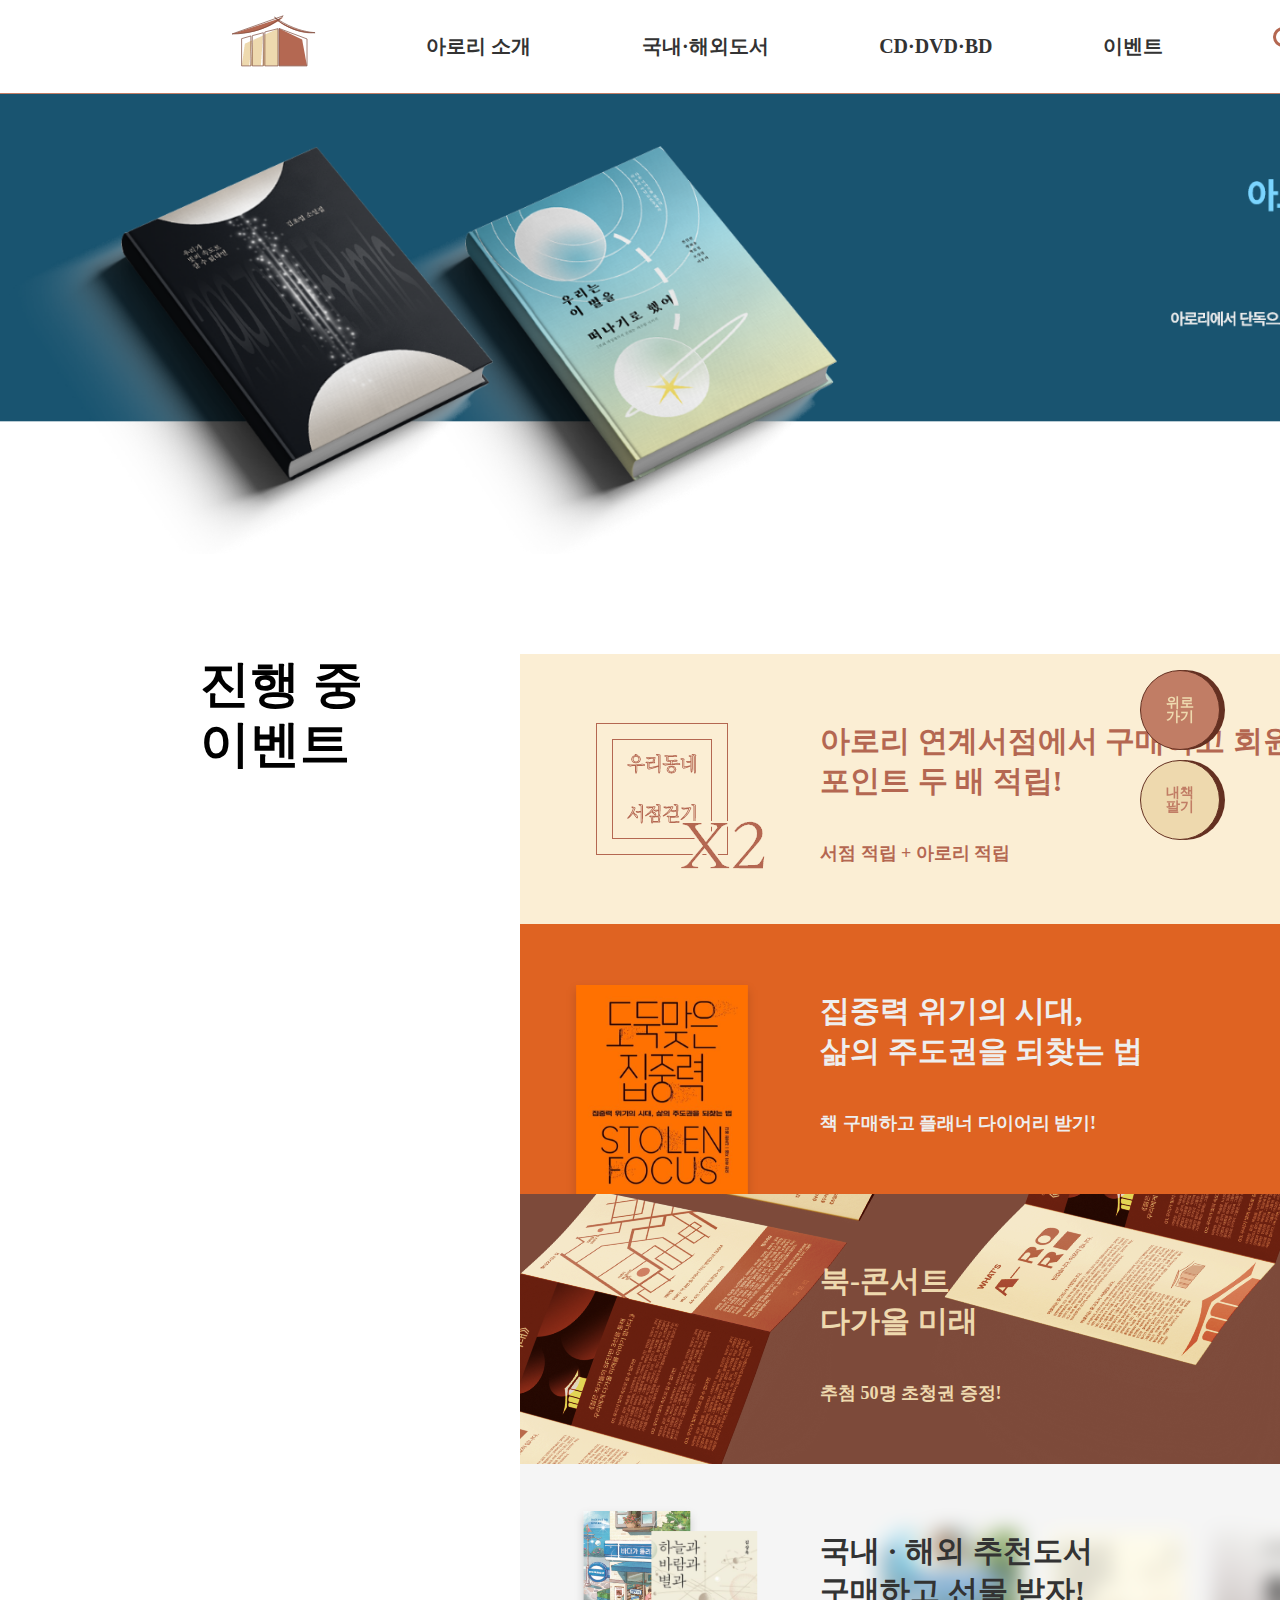
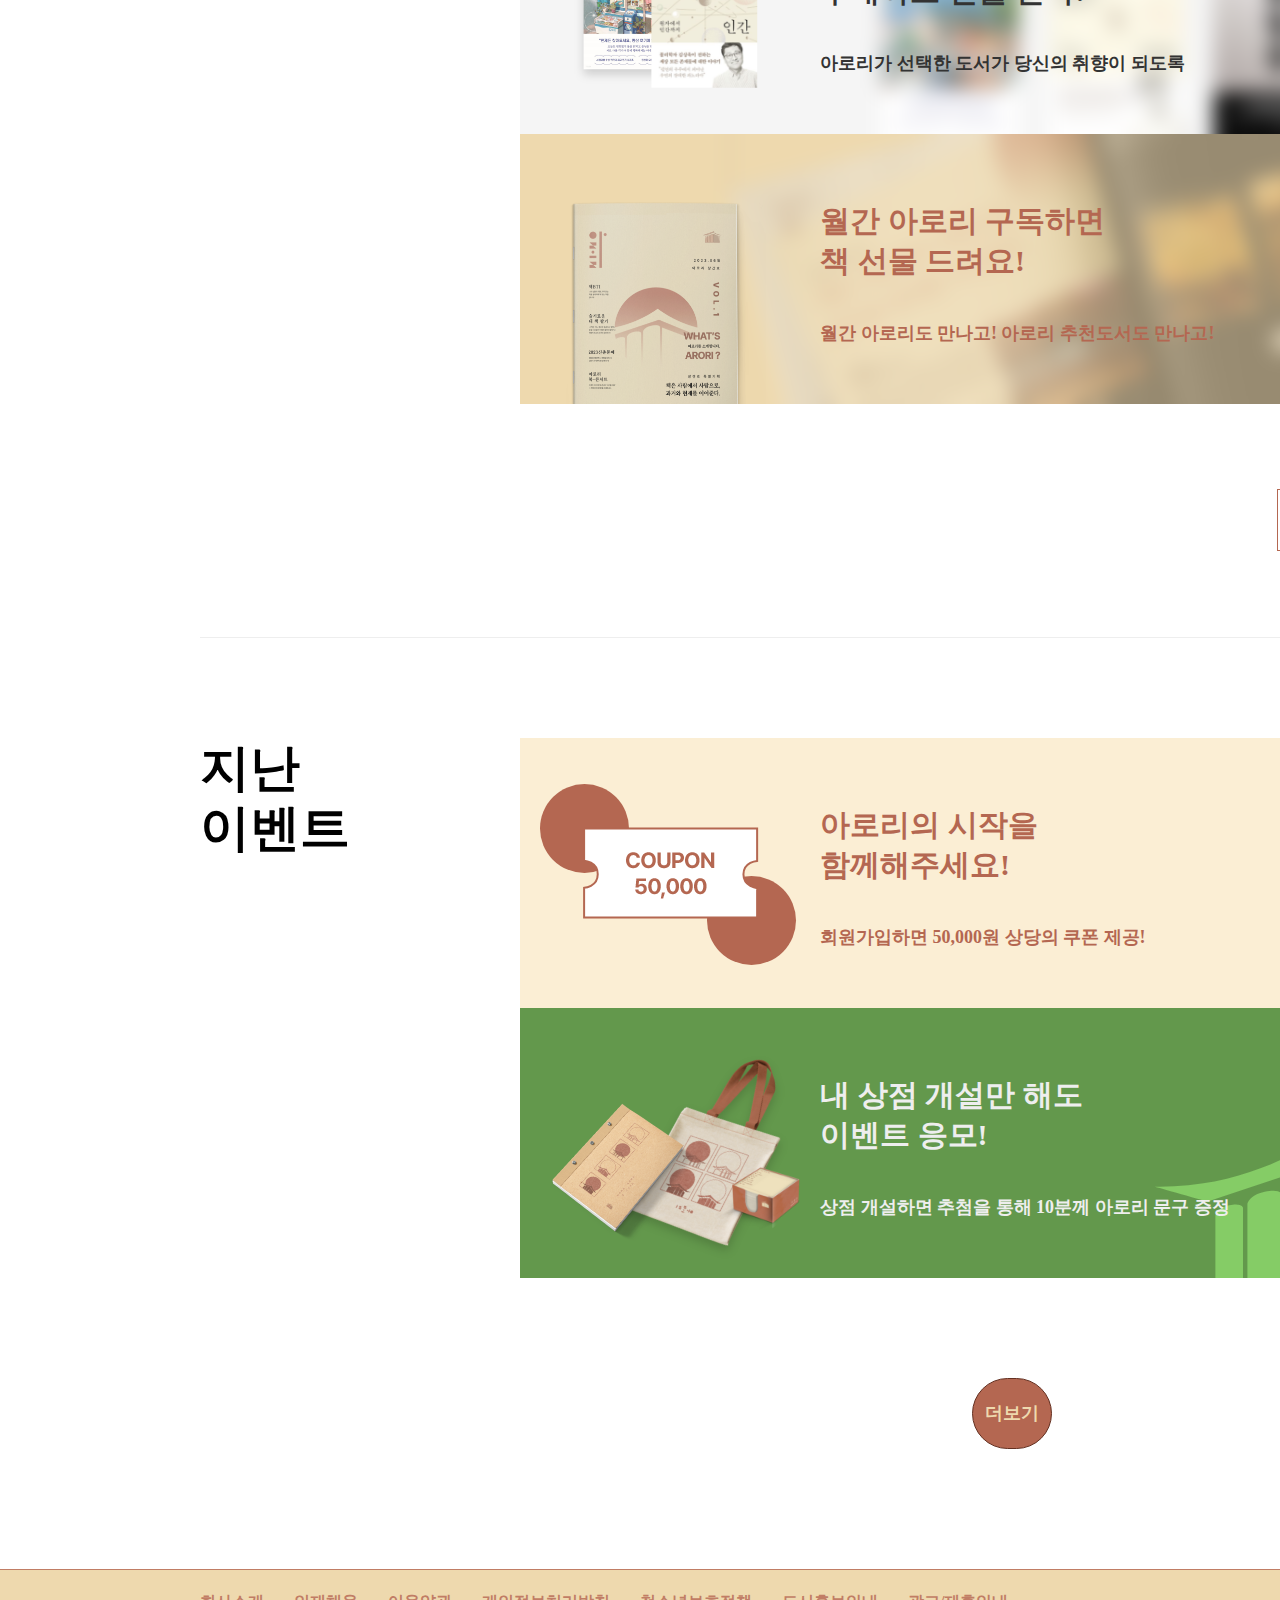
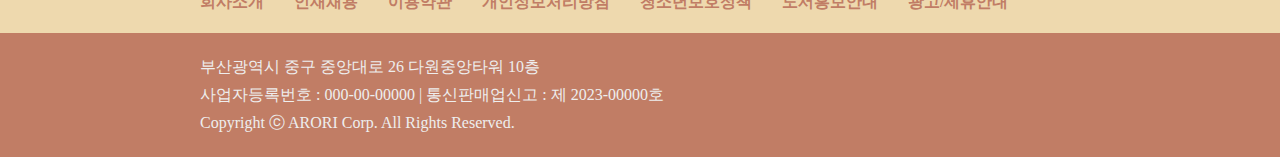
<file: sub4.html>
<!DOCTYPE html>
<html lang="ko">

<head>
    <meta charset="UTF-8">
    <meta name="viewport" content="width=1720">

    <link rel="stylesheet" href="./css/style.css">
    <title>아로리</title>
</head>

<body>
    <div id="sub_header">
        <ul>
            <li><a href="./index.html"><img src="./images/sub_header_logo.png" alt=""></a></li>
            <li><a href="./sub1.html">아로리 소개</a></li>
            <li><a href="./sub2.html">국내·해외도서</a></li>
            <li><a href="./sub3.html">CD·DVD·BD</a></li>
            <li><a href="./sub4.html">이벤트</a></li>
            <li><a href=""><img src="./images/main_search.png" alt=""></a></li>
            <li class="sub_my_menu"><a href="./sub5.html">나의서점</a></li>
        </ul>
    </div>
    <!-- sub nav 끝 -->

    <!-- bn -->
    <div class="sub2_main_bn">
        <a href="#"><img src="./images/event_main_bn.png" alt="이벤트 배너"></a>
    </div>

    <!-- 진행중 이벤트 -->
    <div id="event_item_list">
        <div class="item_right">
            <p>
                진행 중<br>
                이벤트
            </p>
            <!-- <a href="#" class="more_btn">더보기</a> -->
        </div>

        <div class="event_box_list_on">
            <div class="event_box">
                <a href="#">자세히보기</a>
                <p class="sub4_event_title">
                    아로리 연계서점에서 구매하고 회원인증하면!<br>
                    포인트 두 배 적립!
                </p>
                <p class="sub4_semi_title">서점 적립 + 아로리 적립</p>
                <img src="./images/event_bn1.png" alt="">

            </div>
            <div class="event_box">
                <a href="#">자세히보기</a>
                <p class="sub4_event_title eve_color_W">
                    집중력 위기의 시대,<br>
                    삶의 주도권을 되찾는 법
                </p>
                <p class="sub4_semi_title eve_color_W">
                    책 구매하고 플래너 다이어리 받기!
                </p>
                <img src="./images/event_bn2.png" alt="">
            </div>
            <div class="event_box">
                <a href="#">자세히보기</a>
                <p class="sub4_event_title eve_color_Y">
                    북-콘서트<br>
                    다가올 미래
                </p>
                <p class="sub4_semi_title eve_color_Y">
                    추첨 50명 초청권 증정!
                </p>
                <img src="./images/event_bn3.png" alt="">
            </div>
            <div class="event_box">
                <a href="#">자세히보기</a>
                <p class="sub4_event_title eve_color_b">
                    국내 · 해외 추천도서<br>
                    구매하고 선물 받자!
                </p>
                <p class="sub4_semi_title eve_color_b">
                    아로리가 선택한 도서가 당신의 취향이 되도록
                </p>
                <img src="./images/event_bn4.png" alt="">
            </div>
            <div class="event_box">
                <a href="#">자세히보기</a>
                <p class="sub4_event_title">
                    월간 아로리 구독하면<br>
                    책 선물 드려요!
                </p>
                <p class="sub4_semi_title">
                    월간 아로리도 만나고! 아로리 추천도서도 만나고!
                </p>
                <img src="./images/event_bn5.png" alt="">
            </div>
        </div>
    </div>
    <div class="event_more">
        <a href="#">
            당첨자 발표
            바로가기>
        </a>
    </div>

    <div class="sub_line"></div>

    <div id="event_item_list">
        <div class="item_right">
            <p>
                지난<br>
                이벤트
            </p>
            <!-- <a href="#" class="more_btn">더보기</a> -->
        </div>

        <div class="event_box_list">
            <div class="event_box bg_6">
                <div class="end_event">
                    <p>종료된 이벤트 입니다.</p>
                </div>
                <p class="sub4_event_title_out">
                    아로리의 시작을<br>
                    함께해주세요!
                </p>
                <p class="sub4_semi_title_out">회원가입하면 50,000원 상당의 쿠폰 제공!</p>
                <!-- <img src="./images/event_bn6.png" alt=""> -->
            </div>
            <div class="event_box bg_7">
                <div class="end_event">
                    <p>종료된 이벤트 입니다.</p>
                </div>
                <!-- <a href="#">자세히보기</a> -->
                <p class="sub4_event_title_out eve_color_W">
                    내 상점 개설만 해도 <br>
                    이벤트 응모!
                </p>
                <p class="sub4_semi_title_out eve_color_W">
                    상점 개설하면 추첨을 통해 10분께 아로리 문구 증정
                </p>
                <!-- <img src="./images/event_bn7.png" alt=""> -->
            </div>
            <a href="#" class="more_btn">더보기</a>
        </div>
    </div>

    <!-- foo -->
    <footer>
        <div class="foo_1">
            <ul class="foo_1_inner">
                <li><a href="#">회사소개</a></li>
                <li><a href="#">인재채용</a></li>
                <li><a href="#">이용약관</a></li>
                <li><a href="#">개인정보처리방침</a></li>
                <li><a href="#">청소년보호정책</a></li>
                <li><a href="#">도서홍보안내</a></li>
                <li><a href="#">광고/제휴안내</a></li>
            </ul>
        </div>
        <div class="foo_2">
            <div class="foo_2_inner">
                <ul>
                    <p>부산광역시 중구 중앙대로 26 다원중앙타워 10층<br>
                        사업자등록번호 : 000-00-00000 | 통신판매업신고 : 제 2023-00000호<br>
                        Copyright ⓒ ARORI Corp. All Rights Reserved.</p>
                </ul>
                <a href="#"><img src="./images/logo_W.png" alt="footer logo"></a>
            </div>
        </div>
    </footer>

    <!-- fixed -->
    <div class="main_fixed">
        <a href="#">위로<br>가기</a>
        <a href="./sub5.html">내책<br>팔기</a>
    </div>



    <!-- 기본 스크립트 -->
    <script src="https://code.jquery.com/jquery-3.7.0.min.js"
        integrity="sha256-2Pmvv0kuTBOenSvLm6bvfBSSHrUJ+3A7x6P5Ebd07/g=" crossorigin="anonymous"></script>
    <script src="./js/script.js"></script>

    <!-- fixed nav -->
    <script src="js/scroll-fixed.js"></script><!--디자인에 맞게 수정-->
</body>

</html>
</file>
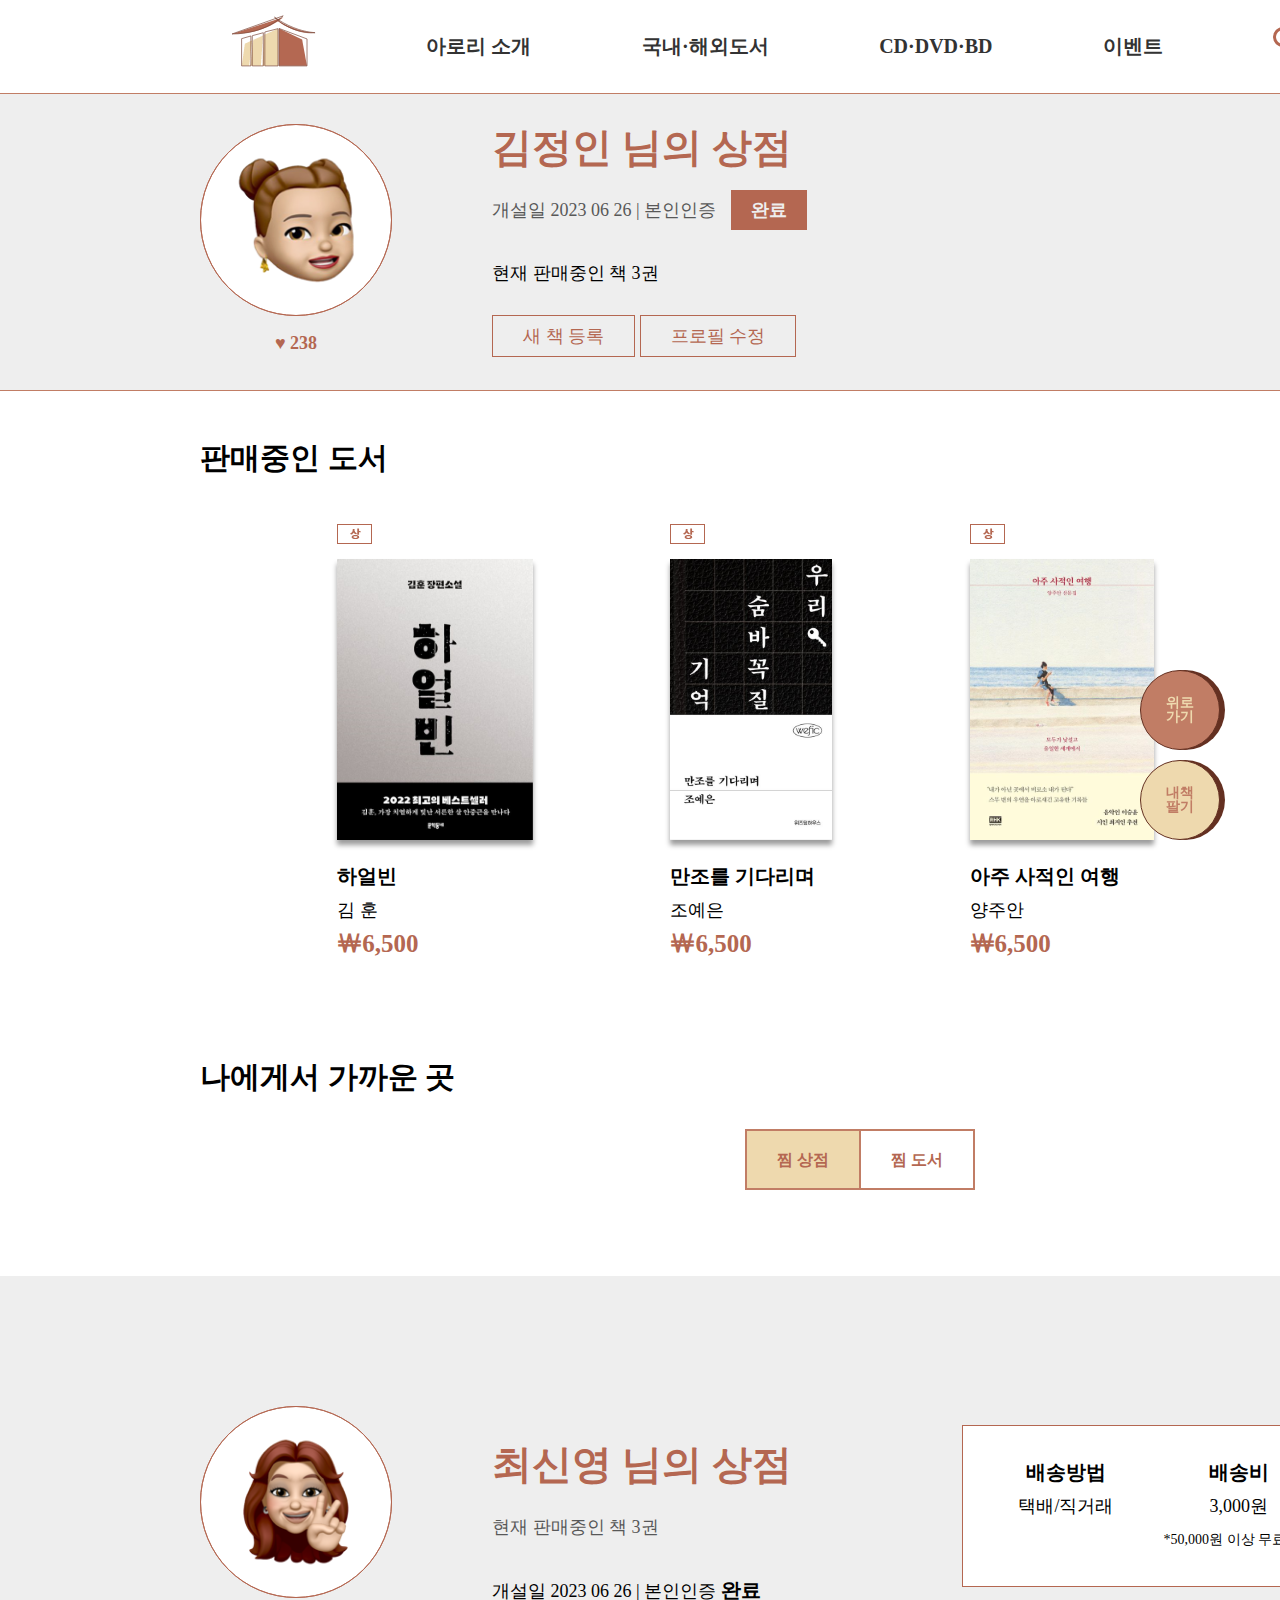
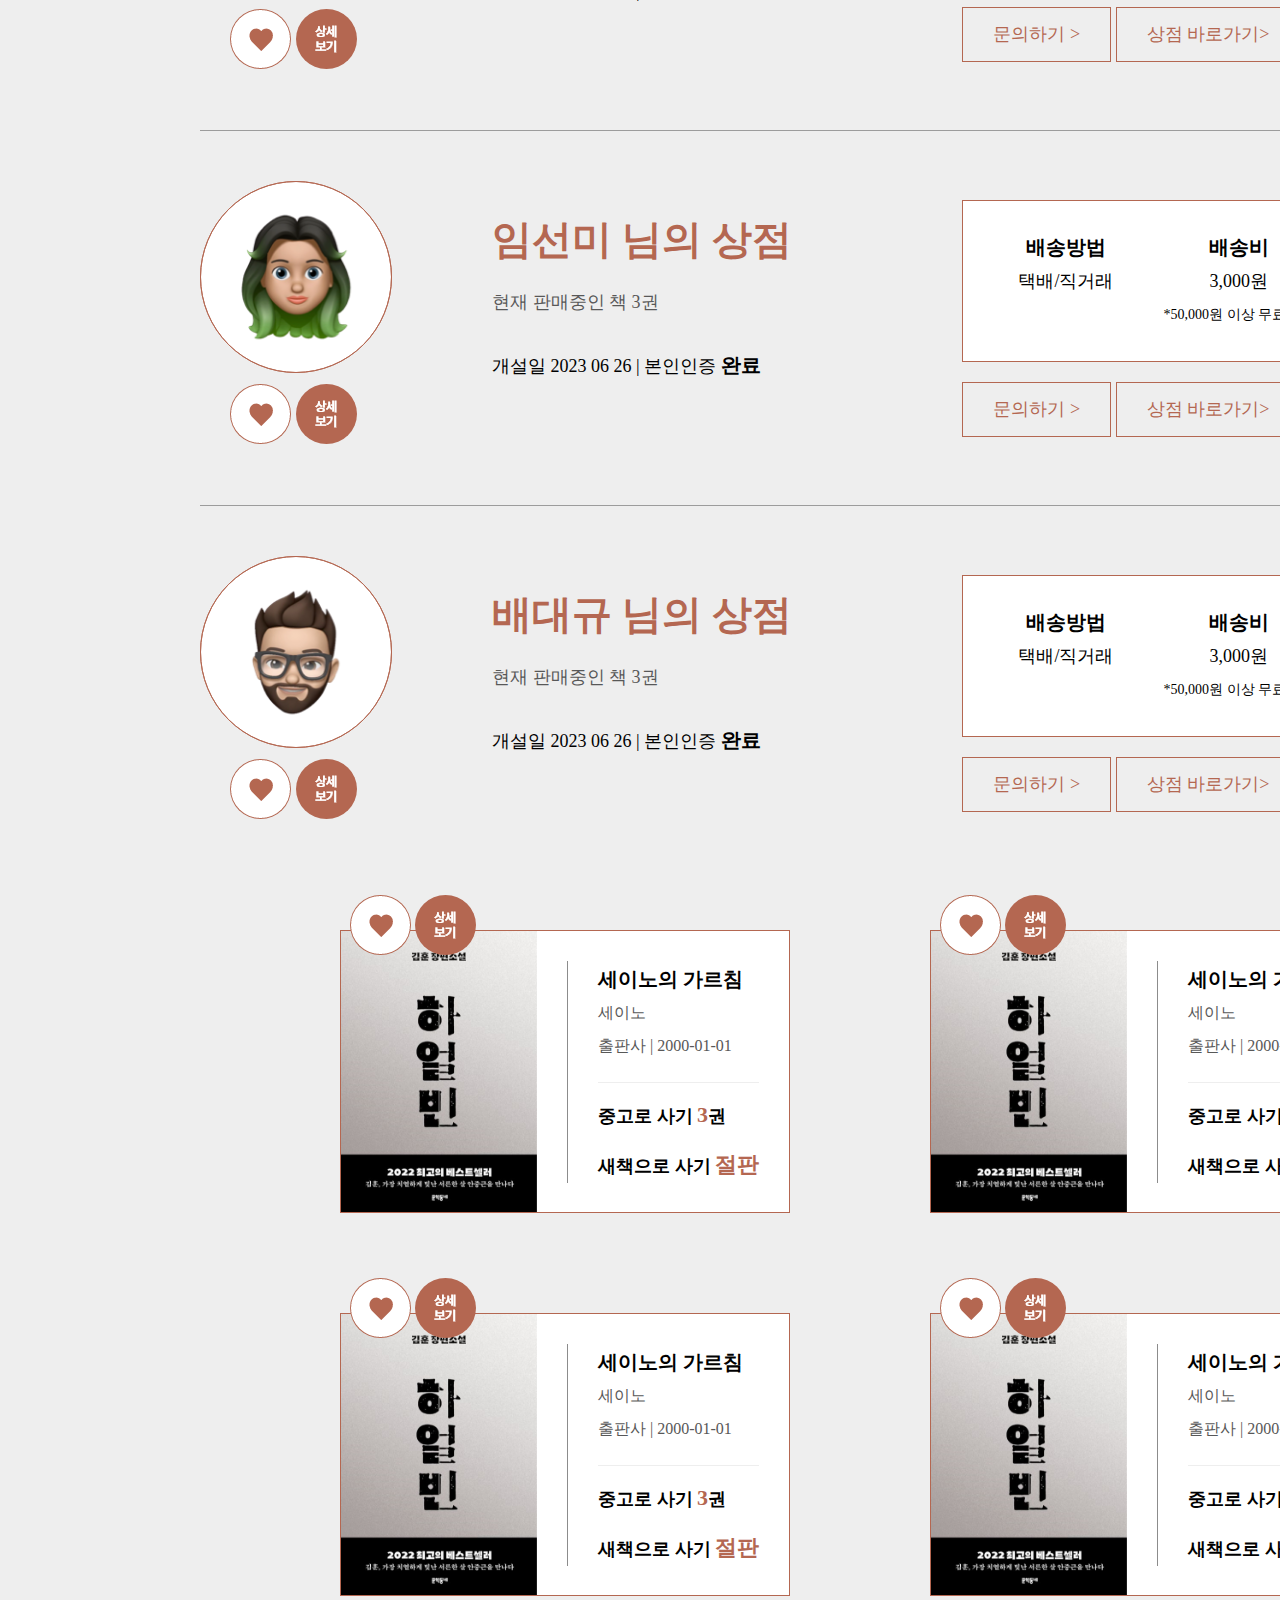
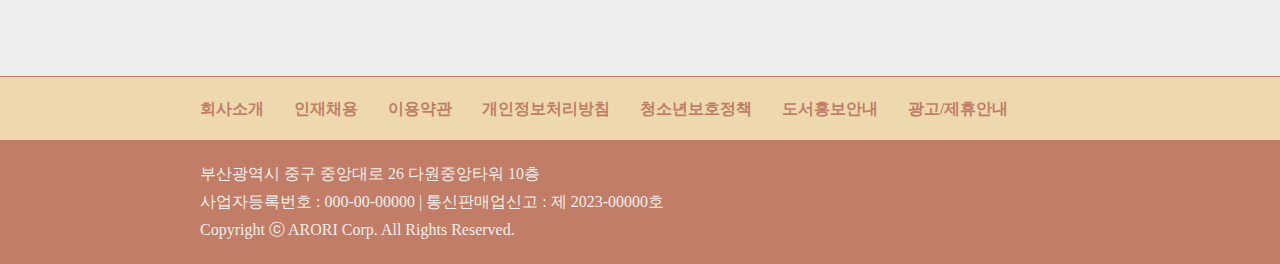
<file: sub5.html>
<!DOCTYPE html>
<html lang="ko">

<head>
    <meta charset="UTF-8">
    <meta name="viewport" content="width=1720">

    <link rel="stylesheet" href="./css/style.css">
    <title>아로리</title>
</head>

<body>
    <div id="sub_header">
        <ul>
            <li><a href="./index.html"><img src="./images/sub_header_logo.png" alt=""></a></li>
            <li><a href="./sub1.html">아로리 소개</a></li>
            <li><a href="./sub2.html">국내·해외도서</a></li>
            <li><a href="./sub3.html">CD·DVD·BD</a></li>
            <li><a href="./sub4.html">이벤트</a></li>
            <li><a href=""><img src="./images/main_search.png" alt=""></a></li>
            <li class="sub_my_menu"><a href="./sub5.html">나의서점</a></li>
        </ul>
    </div>
    <!-- sub nav 끝 -->

    <!-- mypage top -->
    <div class="mypage_top_box">
        <div class="mypage_top_inner">

            <div class="mypage_top_left">
                <div class="mypage_left_img">
                    <img src="./images/my_profile.png" alt="">
                    <p>♥ 238</p>
                </div>
                <div class="mypage_left_text">
                    <p class="mypage_name">김정인 님의 상점</p>
                    <p>개설일 2023 06 26 | 본인인증 <span>완료</span></p>
                    <p>현재 판매중인 책 3권</p>
                    <a href="#">새 책 등록</a>
                    <a href="#">프로필 수정</a>
                </div>
            </div>

            <div class="mypage_top_right">
                <a href="#">내 상점<br> 바로가기</a>
            </div>
        </div>
    </div>

    <!-- mypage mid -->
    <div id="mypage_mid_box">
        <p>판매중인 도서</p>

        <div class="mypage_mid_book">
            <i></i>
            <img src="./images/mypage_book_1.png" alt="">
            <p class="book_title"><b>하얼빈</b></p>
            <p>김 훈</p>
            <p class="myshop_price">￦6,500</p>
        </div>
        <div class="mypage_mid_book">
            <i></i>
            <img src="./images/mypage_book_2.png" alt="">
            <p class="book_title"><b>만조를 기다리며</b></p>
            <p>조예은</p>
            <p class="myshop_price">￦6,500</p>
        </div>
        <div class="mypage_mid_book">
            <i></i>
            <img src="./images/mypage_book_3.png" alt="">
            <p class="book_title"><b>아주 사적인 여행</b></p>
            <p>양주안</p>
            <p class="myshop_price">￦6,500</p>
        </div>
        <a href="#"><img src="./images/mypage_next_btn.png" alt=""></a>
    </div>


    <!-- mypage tap -->
    <div id="mypage_tap_box">
        <div class="mypage_tap_top">
            <p>나에게서 가까운 곳</p>
            <ul class="mypage_tap_nav">
                <li><a href="#mypage_tap_1" class="mypage_on">찜 상점</a></li>
                <li><a href="#mypage_tap_2">찜 도서</a></li>
            </ul>
        </div>

        <div id="mypage_tap_con">
            <div id="mypage_tap_1">
                <div class="mypage_tap_user">

                    <div class="mypage_user_left">
                        <div class="mypage_user_img">
                            <img src="./images/user_profile-1.png" alt="">

                            <ul class="mypage_user_btn">

                                <li>
                                    <a href="#none"><img src="./images/mypage_user_like.png" alt=""></a>
                                </li>

                                <li>
                                    <a href="#none"><img src="./images/mypage_user_more.png" alt=""></a>
                                </li>
                            </ul>
                        </div>
                        <div class="mypage_user_text">
                            <p class="mypage_name">최신영 님의 상점</p>
                            <p>현재 판매중인 책 3권</p>
                            <p>개설일 2023 06 26 | 본인인증 <b>완료</b></p>

                        </div>
                    </div>

                    <div class="mypage_user_right">
                        <ul class="user_noti">
                            <li>
                                <b>배송방법</b>
                                <p>택배/직거래</p>
                            </li>
                            <li>
                                <b>배송비</b>
                                <p>3,000원</p>
                                <p class="small">*50,000원 이상 무료배송</p>
                            </li>
                            <li>
                                <b>평균배송일</b>
                                <p>1 - 3일</p>
                            </li>
                        </ul>
                        <a href="#">문의하기 ></a>
                        <a href="#">상점 바로가기></a>
                    </div>
                    <!-- <div class="mypage_user_index">
                        <div class="user_review">
                            <p class="index_title">리뷰</p>
                            <p>★★★★☆ 배송이 빨라요</p>
                            <p>★★★★☆ 포장이 꼼꼼해요</p>
                            <p>★★★★☆ 책 상태가 좋아요</p>
                            <p>★★★★☆ 응대가 친절해요</p>
                        </div>
                        <div class="user_intro">
                            <p class="index_title">상점소개</p>
                            <p>
                                짧게쓰기
                            </p>
                        </div>
                    </div> -->
                </div>
                <div class="mypage_tap_user">

                    <div class="mypage_user_left">
                        <div class="mypage_user_img">
                            <img src="./images/user_profile1.png" alt="">

                            <ul class="mypage_user_btn">

                                <li>
                                    <a href="#none"><img src="./images/mypage_user_like.png" alt=""></a>
                                </li>

                                <li>
                                    <a href="#none"><img src="./images/mypage_user_more.png" alt=""></a>
                                </li>
                            </ul>
                        </div>
                        <div class="mypage_user_text">
                            <p class="mypage_name">임선미 님의 상점</p>
                            <p>현재 판매중인 책 3권</p>
                            <p>개설일 2023 06 26 | 본인인증 <b>완료</b></p>

                        </div>
                    </div>

                    <div class="mypage_user_right">
                        <ul class="user_noti">
                            <li>
                                <b>배송방법</b>
                                <p>택배/직거래</p>
                            </li>
                            <li>
                                <b>배송비</b>
                                <p>3,000원</p>
                                <p class="small">*50,000원 이상 무료배송</p>
                            </li>
                            <li>
                                <b>평균배송일</b>
                                <p>1 - 3일</p>
                            </li>
                        </ul>
                        <a href="#">문의하기 ></a>
                        <a href="#">상점 바로가기></a>
                    </div>
                    <!-- <div class="mypage_user_index">
                        <div class="user_review">
                            <p class="index_title">리뷰</p>
                            <p>★★★★☆ 배송이 빨라요</p>
                            <p>★★★★☆ 포장이 꼼꼼해요</p>
                            <p>★★★★☆ 책 상태가 좋아요</p>
                            <p>★★★★☆ 응대가 친절해요</p>
                        </div>
                        <div class="user_intro">
                            <p class="index_title">상점소개</p>
                            <p>
                                짧게쓰기
                            </p>
                        </div>
                    </div> -->
                </div>
                <div class="mypage_tap_user">

                    <div class="mypage_user_left">
                        <div class="mypage_user_img">
                            <img src="./images/user_profile2.png" alt="">

                            <ul class="mypage_user_btn">

                                <li>
                                    <a href="#none"><img src="./images/mypage_user_like.png" alt=""></a>
                                </li>

                                <li>
                                    <a href="#none"><img src="./images/mypage_user_more.png" alt=""></a>
                                </li>
                            </ul>
                        </div>
                        <div class="mypage_user_text">
                            <p class="mypage_name">배대규 님의 상점</p>
                            <p>현재 판매중인 책 3권</p>
                            <p>개설일 2023 06 26 | 본인인증 <b>완료</b></p>

                        </div>
                    </div>

                    <div class="mypage_user_right">
                        <ul class="user_noti">
                            <li>
                                <b>배송방법</b>
                                <p>택배/직거래</p>
                            </li>
                            <li>
                                <b>배송비</b>
                                <p>3,000원</p>
                                <p class="small">*50,000원 이상 무료배송</p>
                            </li>
                            <li>
                                <b>평균배송일</b>
                                <p>1 - 3일</p>
                            </li>
                        </ul>
                        <a href="#">문의하기 ></a>
                        <a href="#">상점 바로가기></a>
                    </div>
                    <div class="mypage_user_index">
                        <div class="user_review">
                            <p class="index_title">리뷰</p>
                            <p>★★★★☆ 배송이 빨라요</p>
                            <p>★★★★☆ 포장이 꼼꼼해요</p>
                            <p>★★★★☆ 책 상태가 좋아요</p>
                            <p>★★★★☆ 응대가 친절해요</p>
                        </div>
                        <div class="user_intro">
                            <p class="index_title">상점소개</p>
                            <p>
                                제가 재미있게 읽은 책들을 공유하고 싶습니다. 내 책을 다루듯 소중히 보내겠습니다.
                            </p>
                        </div>
                    </div>
                </div>

            </div>

            <div id="mypage_tap_2">
                <div class="mypage_tap_book">
                    <div class="mypage_tapbook_btn">
                        <a href="#"><img src="./images/mypage_user_like.png" alt=""></a>
                        <a href="#"><img src="./images/mypage_user_more.png" alt=""></a>
                    </div>

                    <ul class="mypage_tapbook_con">
                        <li><img src="./images/mypage_book_1.png" alt=""></li>
                        <li>
                            <div class="tapbook_text1">
                                <p><b>세이노의 가르침</b></p>
                                <p>세이노</p>
                                <p>출판사 | 2000-01-01</p>
                            </div>
                            <div class="tapbook_text2">
                                <p>중고로 사기 <span>3</span>권</p>
                                <p>새책으로 사기 <span>절판</span></p>
                            </div>
                        </li>
                    </ul>
                </div>
                <div class="mypage_tap_book">
                    <div class="mypage_tapbook_btn">
                        <a href="#"><img src="./images/mypage_user_like.png" alt=""></a>
                        <a href="#"><img src="./images/mypage_user_more.png" alt=""></a>
                    </div>

                    <ul class="mypage_tapbook_con">
                        <li><img src="./images/mypage_book_1.png" alt=""></li>
                        <li>
                            <div class="tapbook_text1">
                                <p><b>세이노의 가르침</b></p>
                                <p>세이노</p>
                                <p>출판사 | 2000-01-01</p>
                            </div>
                            <div class="tapbook_text2">
                                <p>중고로 사기 <span>3</span>권</p>
                                <p>새책으로 사기 <span>절판</span></p>
                            </div>
                        </li>
                    </ul>
                </div>
                <div class="mypage_tap_book">
                    <div class="mypage_tapbook_btn">
                        <a href="#"><img src="./images/mypage_user_like.png" alt=""></a>
                        <a href="#"><img src="./images/mypage_user_more.png" alt=""></a>
                    </div>

                    <ul class="mypage_tapbook_con">
                        <li><img src="./images/mypage_book_1.png" alt=""></li>
                        <li>
                            <div class="tapbook_text1">
                                <p><b>세이노의 가르침</b></p>
                                <p>세이노</p>
                                <p>출판사 | 2000-01-01</p>
                            </div>
                            <div class="tapbook_text2">
                                <p>중고로 사기 <span>3</span>권</p>
                                <p>새책으로 사기 <span>절판</span></p>
                            </div>
                        </li>
                    </ul>
                </div>
                <div class="mypage_tap_book">
                    <div class="mypage_tapbook_btn">
                        <a href="#"><img src="./images/mypage_user_like.png" alt=""></a>
                        <a href="#"><img src="./images/mypage_user_more.png" alt=""></a>
                    </div>

                    <ul class="mypage_tapbook_con">
                        <li><img src="./images/mypage_book_1.png" alt=""></li>
                        <li>
                            <div class="tapbook_text1">
                                <p><b>세이노의 가르침</b></p>
                                <p>세이노</p>
                                <p>출판사 | 2000-01-01</p>
                            </div>
                            <div class="tapbook_text2">
                                <p>중고로 사기 <span>3</span>권</p>
                                <p>새책으로 사기 <span>절판</span></p>
                            </div>
                        </li>
                    </ul>
                </div>


            </div>
        </div>

        </div>





        <!-- foo -->
        <footer>
            <div class="foo_1">
                <ul class="foo_1_inner">
                    <li><a href="#">회사소개</a></li>
                    <li><a href="#">인재채용</a></li>
                    <li><a href="#">이용약관</a></li>
                    <li><a href="#">개인정보처리방침</a></li>
                    <li><a href="#">청소년보호정책</a></li>
                    <li><a href="#">도서홍보안내</a></li>
                    <li><a href="#">광고/제휴안내</a></li>
                </ul>
            </div>
            <div class="foo_2">
                <div class="foo_2_inner">
                    <ul>
                        <p>부산광역시 중구 중앙대로 26 다원중앙타워 10층<br>
                            사업자등록번호 : 000-00-00000 | 통신판매업신고 : 제 2023-00000호<br>
                            Copyright ⓒ ARORI Corp. All Rights Reserved.</p>
                    </ul>
                    <a href="#"><img src="./images/logo_W.png" alt="footer logo"></a>
                </div>
            </div>
        </footer>

        <!-- fixed -->
        <div class="main_fixed">
            <a href="#">위로<br>가기</a>
            <a href="./sub5.html">내책<br>팔기</a>
        </div>

        <!-- 기본 스크립트 -->
        <script src="https://code.jquery.com/jquery-3.7.0.min.js"
            integrity="sha256-2Pmvv0kuTBOenSvLm6bvfBSSHrUJ+3A7x6P5Ebd07/g=" crossorigin="anonymous"></script>
        <script src="./js/script.js"></script>

        <!-- fixed nav -->
        <script src="js/scroll-fixed.js"></script><!--디자인에 맞게 수정-->
</body>

</html>
</file>
<file: css/style.css>
@font-face {
    font-family: 'ChosunKm';
    src: url('https://cdn.jsdelivr.net/gh/projectnoonnu/noonfonts_20-04@1.0/ChosunKm.woff') format('woff');
    font-weight: normal;
    font-style: normal;
}

* {
    margin: 0;
    padding: 0;
}

a {
    text-decoration: none;
    color: #333;

}

ul,
ol {
    list-style: none;
}


body {
    font-family: 'Pretendard';
    font-size: 18px;
    line-height: 33px;
    min-width: 1720px;
}

/* header */
header {
    background: url(../images/main_bn_bg1.png) no-repeat top center;
    background-size: cover;
    width: 100%;
    height: 900px;

}

/* head_top */
.head_top {
    width: 1320px;
    height: 120px;
    margin: 0 auto;
    display: -webkit-box;
    display: -moz-box;
    display: -ms-flexbox;
    display: flex;
    justify-content: flex-end;
    position: relative;
}

.head_top ul {
    display: -webkit-box;
    display: -moz-box;
    display: -ms-flexbox;
    display: flex;
    margin-top: 50px;
    margin-right: 150px;

}

.head_top li:nth-child(2) {
    margin: 0 10px;
}

.head_top li:nth-child(4) {
    margin: 0 30px;
}

.head_top ul>li>a:hover {
    font-weight: bold;
}

.my_box {
    position: absolute;
    padding: 50px 30px 20px 30px;
    background-color: #fff;
    top: 0;
    right: 0;
    transition: all 0.5s;
}

.my_box a {
    color: #C17D65;
    font-weight: bold;
}

.my_box:hover {
    background-color: #C17D65;
}

.my_box:hover a {
    color: #fff;
}
.main_logo {
    position: absolute;
    top: 20%;
    left: calc(50% - 35px);
}

/* head_bn */
.head_bn {
    width: 90%;
    margin: 0 auto;
    display: -webkit-box;
    display: -moz-box;
    display: -ms-flexbox;
    display: flex;
    justify-content: center;
    position: relative;
    height: 700px;
}

.head_bn ul {
    position: absolute;
    left: 0;
    top: calc(50% - 280px);
}

.head_bn ul li {
    padding: 20px;
    width: 400px;
    background-color: rgba(255, 255, 255, 0.5);
    border: 1px solid #fff;
    margin-bottom: 20px;
    display: -webkit-box;
    display: -moz-box;
    display: -ms-flexbox;
    display: flex;
    justify-content: space-between;
}

.head_bn ul li:hover {
    background-color: #fff;
}

em {
    width: 20px;
    background-color: #C17D65;
    display: none;
}

.head_on em {
    display: block;
}

.head_bn ul li p {
    font-size: 18px;
    line-height: 30px;
}

b {
    font-size: 20px;
}

.mini_title {
    color: #C17D65;
    font-size: 15px;
    font-weight: 600;
    margin-bottom: 5px;
}

.main_popup_1 img {
    position: absolute;
    top: 15%;
    right: 100px;
}

.main_popup_2 img {
    position: absolute;
    top: 12%;
    right: 100px;
}

.main_popup_3 img {
    position: absolute;
    top: 18%;
    right: 100px;
}

.bn_inner_text {
    margin-top: 120px;
    font-size: 20px;
    letter-spacing: -0.5px;
}

.main_popup_2,
.main_popup_3 {
    display: none;
}

h3 {
    font-weight: bold;
    color: #333;
}

h1 {
    font-family: 'ChosunKm';
    margin: 40px 0;
    font-size: 55px;
    line-height: 80px;
    font-weight: normal;
}

/* main_nav */
.main_nav {
    position: relative;
    width: 90%;
    background-color: #fff;
    border-radius: 100px;
    z-index: 2;
    box-shadow: 0px 3px 10px rgba(180, 103, 81, 0.5);
    transition: 1s;
    left: calc(50% - 45%);
}

.main_nav ul {
    display: -webkit-box;
    display: -moz-box;
    display: -ms-flexbox;
    display: flex;
    justify-content: center;
    align-items: center;
}

.main_nav li a {
    text-align: center;
    display: inline-block;
    padding: 20px 20px 10px 20px;
    margin: 0 60px;
    transition: all 0.5s;
}

.main_nav li a:hover img {
    transform: scale(110%);

}

.main_nav li a p {
    font-weight: bold;
    font-size: 16px;
    letter-spacing: -0.3px;
    color: #C17D65
}

.main_nav.scroll-fixed2 {
    position: fixed;
    top: 0;
    left: 0;
    transform-origin: center;
    width: 100%;
    border-radius: 0;
}

.main_nav.scroll-fixed2 ul li a {
    padding: 0 40px 15px;
}

.main_nav.scroll-fixed2 ul li a img {
    display: none;
}

.main_nav.scroll-fixed2 ul li a p {
    font-size: 20px;
}

.main_nav.scroll-fixed2 ul li a .solid {
    width: 100%;
    margin: auto;
    margin-top: 5px;
    height: 5px;
    background: #B46751;
    visibility: hidden;
    opacity: 0;
    transform: scaleX(0);
    transition-property: opacity, transform;
    transition-duration: 0.5s;
}

.main_nav.scroll-fixed2 ul li a:hover .solid {
    transform: scaleX(1);
    opacity: 1;
    visibility: visible;
}

/* today */
#today {
    background: url(../images/main_today_bg.png) no-repeat top center;
    background-size: cover;
    padding-top: 150px;
    width: 100%;
    height: 680px;
}

#today_inner {
    width: 1320px;
    margin: 0 auto;
    position: relative;

}

#today_inner>ul {
    display: -webkit-box;
    display: -moz-box;
    display: -ms-flexbox;
    display: flex;
    padding-top: 40px;
}

h2 {
    margin-bottom: 50px;
    font-size: 40px;
    color: #C17D65;
}

.today_right_list {
    position: absolute;
    right: 0;
    bottom: 0;
}

.today_right_list li a {
    color: #9C9C9C;
}

.today_right_list li a:hover {
    font-weight: bold;
}

.today_right_list .today_on a {
    color: #C17D65;
    font-weight: bold;
}

.today_right_list li {
    margin-bottom: 20px;
    border: 1px solid #B46751;
    padding: 10px 20px;
    background-color: #fff;
}

.today_text {
    margin-left: 100px;
}

.today_popup_2,
.today_popup_3 {
    display: none;
}

.today_right_img:nth-child(2),
.today_right_img:nth-child(3) {
    display: none;
}

.today_text b {
    font-size: 30px;
}

.today_text p {
    margin-top: 30px;
    letter-spacing: -0.3px;
}

.today_btn a {
    display: inline-block;
    padding: 10px 25px;
    background-color: #643021;
    color: #fff;
    font-weight: bold;
    margin-top: 60px;
    transition: all 0.5s;
}

.today_btn a:hover {
    background-color: #EED9AE;
    color: #643021;
}

.new_book{
    width: 100%;
    text-align: center;
    margin: 50px auto 0;
    overflow: hidden;
}

.new_book_title {
    width: 1320px;
    margin: 100px auto;
    display: -webkit-box;
    display: -moz-box;
    display: -ms-flexbox;
    display: flex;
    justify-content: space-between;

}

/* .new_book_list {
    display: -webkit-box;
    display: -moz-box;
    display: -ms-flexbox;
    display: flex;
    margin-left: 15%;
    overflow: hidden;
} */

/* .new_book_box {
    width: 1320px;
    margin: auto;
} */

.new_book_list_bg {
    background: url(../images/main_list_bg.png) no-repeat bottom left;
    width: 150%;
}

.new_book_list div {
    margin: 0px 30px;
    text-align: left;
    margin-bottom: 50px;
}

.new_book_list div p {
    font-size: 14px;
}

/* best_seller */
#best_seller {
    width: 100%;
    height: 720px;
    background: url(../images/main_best_bg.jpg) no-repeat center top;
    background-size: cover;
    position: relative;
    margin-top: 130px;
}

.best_s_title {
    color: #fff;
    position: absolute;
    top: 40px;
    left: 300px;
}

.best_s_con {
    width: 1320px;
    margin: 0px auto;
    padding-top: 100px;
    display: -webkit-box;
    display: -moz-box;
    display: -ms-flexbox;
    display: flex;
    justify-content: space-between;
}

.best_s_con li {
    width: 25%;
}

.best_title {
    text-align: center;
    font-family: 'ChosunKm';
    font-size: 80px;
    line-height: 130px;
    text-shadow: -1px 0px #fff, 0px 1px #fff, 1px 0px #fff, 0px -1px #fff;
    color: #C17D65;
    margin-top: 50px;
    font-weight: normal;
}

.best_s_con li p {
    text-align: right;
    color: #fff;
    margin-top: 50px;
}

.best_list_nav {
    display: -webkit-box;
    display: -moz-box;
    display: -ms-flexbox;
    display: flex;
    position: absolute;
    bottom: 0;
    left: calc(50% - 330px);

}

.best_list_nav li a {
    padding: 5px 10px;
    border: 1px solid #C17D65;
    background-color: #fff;
    font-size: 16px;
    font-weight: bold;
}

.best_list_nav .on a {
    background-color: #EED9AE;
}

/* event */

#main_event {
    width: 1320px;
    margin: 0 auto;
    padding-top: 250px;
    background: url(../images/main_event_bg.png) no-repeat left 30%;
}

#main_event ul {
    display: -webkit-box;
    display: -moz-box;
    display: -ms-flexbox;
    display: flex;
    justify-content: space-between;
}

#main_event ul li {
    width: 400px;
    height: 400px;
    border: 2px solid #C17D65;
    background-color: #fff;
    padding: 50px;
    box-sizing: border-box;
    position: relative;
}

#main_event ul li:nth-child(1):hover {
    background: url(../images/main_event_1.png) no-repeat center top;
}

#main_event ul li:nth-child(2):hover {
    background: url(../images/main_event_2.png) no-repeat center top;
}

#main_event ul li:nth-child(3):hover {
    background: url(../images/main_event_3.png) no-repeat center top;
}

#main_event ul li:nth-child(1):hover a {
    color: #EED9AE;
}

#main_event ul li:nth-child(2):hover a {
    color: #EED9AE;
}

#main_event ul li:nth-child(3):hover a {
    color: #EED9AE;
}

#main_event ul li p {
    font-size: 25px;
    line-height: 30px;
    font-weight: 500;
}

#main_event ul li .main_event_title {
    font-size: 35px;
    line-height: 50px;
    font-weight: bold;
    padding: 30px 0;
}

#main_event ul li .main_event_btn {
    position: absolute;
    bottom: 50px;
    right: 50px;
}

/* my book tab */
#main_my_book {
    margin-top: 160px;
    width: 100%;
    height: 1200px;
    background: url(../images/main_my_bg.png) no-repeat left top;
    background-size: 75%;
}

#main_my_book h2 {
    text-align: center;
}

.my_book_tab_nav {
    width: 1320px;
    padding-top: 100px;
    margin: 0 auto;
    display: -webkit-box;
    display: -moz-box;
    display: -ms-flexbox;
    display: flex;
    justify-content: left;
}

.my_book_tab_nav li a {
    padding: 20px 30px;
    background-color: #fff;
    border: 2px solid #C17D65;
    font-size: 16px;
    font-weight: bold;
    color: #B46751;
}

.my_book_tab_nav li:nth-child(1) a,
.my_book_tab_nav li:nth-child(2) a,
.my_book_tab_nav li:nth-child(3) a {
    border-right: 0;
}

.my_book_tab_con {
    width: 1320px;
    margin: 100px auto 0;
    padding: 50px 0;
    display: -webkit-box;
    display: -moz-box;
    display: -ms-flexbox;
    display: flex;
    justify-content: space-between;
}

#my_book_tab1,
#my_book_tab2,
#my_book_tab3,
#my_book_tab4 {
    display: -webkit-box;
    display: -moz-box;
    display: -ms-flexbox;
    display: flex;
    justify-content: left;
}

#my_book_tab1 li,
#my_book_tab2 li,
#my_book_tab3 li,
#my_book_tab4 li {
    margin-right: 30px;
}

.my_book_title {
    font-family: 'ChosunKm';
    font-size: 50px;
    line-height: 70px;
    text-align: right;
    color: #C17D65;
}

.tab_small_title {
    font-size: 16px;
    color: #C17D65;
    font-weight: bold;
}

.tab_sub {
    font-size: 16px;
    line-height: 26px;
    margin-top: 10px;
}

.my_book_list p {
    text-align: center;
}

.my_book_tab_nav .my_on,
.sub1_tap_nav .my_on,
.mypage_tap_nav .mypage_on {
    background-color: #EED9AE;
}


/* footer */
.foo_1 {
    background-color: #EED9AE;
    border-top: 1px solid #C17D65;
}

.foo_1_inner {
    display: -webkit-box;
    display: -moz-box;
    display: -ms-flexbox;
    display: flex;
    justify-content: flex-start;
    width: 1320px;
    margin: 0 auto;
    padding: 15px;
}

.foo_1_inner a {
    margin-right: 30px;
    font-size: 16px;
    color: #C17D65;
    font-weight: bold;
}

.foo_1_inner a:hover {
    color: #eee;
}

.foo_2 {
    background-color: #C17D65;
}

.foo_2_inner {
    display: -webkit-box;
    display: -moz-box;
    display: -ms-flexbox;
    display: flex;
    justify-content: space-between;
    align-items: center;
    width: 1320px;
    margin: 0 auto;
    padding: 20px;
}

.foo_2_inner p {
    font-size: 16px;
    color: #eee;
    font-weight: normal;
    line-height: 28px;
}

/* fixed */
.main_fixed {
    position: fixed;
    bottom: 50px;
    right: 50px;
    z-index: 99;

}

.main_fixed a {
    display: block;
    margin: 10px;
    padding: 25px;
    border-radius: 200px;
    font-size: 14px;
    line-height: 14px;
    font-weight: bold;
    border: 1px solid #643021;
    box-shadow: 5px 0px 0 #643021;
    transition: all 0.5s;
}

.main_fixed a:nth-child(1) {
    background-color: #C17D65;
    color: #EED9AE;
}

.main_fixed a:nth-child(2) {
    background-color: #EED9AE;
    color: #C17D65;
}

.main_fixed a:hover {
    box-shadow: 0px 0px 0 #643021;
    transform: translate(5px, 0px);
}


/* sub1 */

/* sub_header */
#sub_header {
    width: 100%;
    border-bottom: 1px solid #C17D65;
}

#sub_header ul {
    width: 1320px;
    margin: 0 auto;
    /* padding: 20px 0; */
    display: -webkit-box;
    display: -moz-box;
    display: -ms-flexbox;
    display: flex;
    justify-content: space-between;
    align-items: center;
}

#sub_header ul li:nth-child(1) {
    display: block;
}

#sub_header li a {
    font-weight: bold;
    font-size: 20px;
    padding: 30px;
}

#sub_header li a:hover {
    color: #C17D65;
}

#sub_header .sub_my_menu {
    background-color: #C17D65;
}

#sub_header .sub_my_menu a {
    display: block;
    color: #fff;
}

#sub_header .sub_my_menu:hover,
#sub_header .sub_my_menu:hover a {
    background-color: #eee;
    color: #C17D65;
}

.scroll-fixed {
    position: fixed;
    top: 0px;
    left: 0px;
    transition: all 1s;
    background-color: rgba(255, 255, 255, 0.8);
    z-index: 99;
}

.nav-up {
    /* 헤더 높이만큼 주기 */
    top: -93px;
}

.sub1_tap_nav {
    width: 1320px;
    padding-top: 100px;
    margin: 0 auto;
    display: -webkit-box;
    display: -moz-box;
    display: -ms-flexbox;
    display: flex;
    justify-content: center;
    margin-bottom: 100px;
}


.sub1_tap_nav li a,
.mypage_tap_nav li a {
    padding: 20px 30px;
    background-color: #fff;
    border: 2px solid #C17D65;
    font-size: 16px;
    font-weight: bold;
    color: #B46751;
}

.sub1_tap_nav li:nth-child(1) a,
.mypage_tap_nav li:nth-child(1) a {
    border-right: 0;
}

#sub1_tap_con1 ul {
    display: -webkit-box;
    display: -moz-box;
    display: -ms-flexbox;
    display: flex;
    justify-content: space-between;
}

#sub1_tap_con1 ul:nth-child(1) {
    width: 1320px;
    margin: 0 auto;
}

#sub1_tap_con1>ul li {
    width: 50%;
}

#sub1_tap_con1>ul li:nth-child(2) {
    text-align: left;
}

#sub1_tap_con1 li {
    font-size: 16px;
    line-height: 26px;
}

#sub1_tap_con1 .sub1_title {
    font-size: 40px;
    font-weight: bold;
    line-height: 50px;
    margin-bottom: 70px;
}

#sub1_tap_con2 .sub1_title {
    font-size: 40px;
    font-weight: bold;
    line-height: 50px;
    margin-bottom: 50px;
    text-align: center;
}

.sub1_tap_bot {
    margin-top: 100px;
    padding: 100px 0;
    border-top: 1px solid #C17D65;
    background-color: #eee;
    text-align: center;
}

.sub1_tap_bot ul {
    width: 1320px;
    margin: 0 auto;
    display: -webkit-box;
    display: -moz-box;
    display: -ms-flexbox;
    display: flex;
    justify-content: space-between;
}

.sub1_tap_bot ul li {
    width: 340px;
    position: relative;
}

.sub1_tap_bg1 {
    height: 500px;
    background: url(../images/sub_tap_bg1.jpg) no-repeat center top;
    margin-bottom: 0px;
    border: 1px solid #C17D65;
}

.sub1_tap_bg2 {
    height: 500px;
    background: url(../images/sub_tap_bg2.jpg) no-repeat center top;
    margin-bottom: 60px;
    border: 1px solid #C17D65;
}

.sub1_tap_bg3 {
    height: 500px;
    background: url(../images/sub_tap_bg3.jpg) no-repeat center top;
    margin-bottom: 60px;
    border: 1px solid #C17D65;
}

.tap_bot_sub_text {
    margin-top: 50px;
}

.sub1_tap_bot ul li>p:nth-child(1) {
    display: inline-block;
    background-color: #EED9AE;
    padding: 35px 10px;
    border-radius: 100px;
    color: #C17D65;
    font-weight: bold;
    font-size: 20px;
    position: absolute;
    bottom: 25%;
    left: calc(50% - 58px);
    z-index: 2;
    border: 1px solid #C17D65;
    /* box-shadow: 0px 3px 8px #643021; */
}

.bg_sub_text {
    opacity: 0;
    color: #fff;
    position: absolute;
    font-size: 25px;
    line-height: 40px;
    font-family: 'ChosunKm';
    top: 30%;
    left: 55px;
    z-index: 2;
    transition: all 1s;
    text-shadow: -1px 0 0 #643021, 1px 0 0 #643021, 0 -1px 0 #643021, 0 1px 0 #643021;
}

.sub1_tap_bot ul li:hover .sub1_tap_bg1,
.sub1_tap_bot ul li:hover .sub1_tap_bg2,
.sub1_tap_bot ul li:hover .sub1_tap_bg3 {
    filter: blur(3px);
}

.sub1_tap_bot ul li:hover .bg_sub_text {
    opacity: 1;
}

.sub1_tap2_head {
    background: url(../images/sub1_tap2_bg.jpg) no-repeat center top;
    background-size: cover;
    width: 100%;
    height: 730px;
    margin-bottom: 100px;
    position: relative;
}

.sub1_tap2_head p {
    font-family: 'ChosunKm';
    font-size: 80px;
    line-height: 100px;
    color: #C17D65;
    position: absolute;
    top: 40%;
    left: 15%;
    text-shadow: -1px 0 0 #643021, 1px 0 0 #643021, 0 -1px 0 #643021, 0 1px 0 #643021;
}

.bi_story {
    width: 50%;
    margin: 0 auto;
}

.sub_mid {
    background-color: #EED9AE;
    display: -webkit-box;
    display: -moz-box;
    display: -ms-flexbox;
    display: flex;
    justify-content: center;
    align-items: center;
    padding: 20px 0;
    margin: 50px 0 100px;
    font-weight: bold;
    text-align: center;

}

.sub_mid img {
    display: block;
    margin-right: 40px;
}

.sub1_tap2_list {
    width: 1320px;
    margin: 0 auto;
    display: -webkit-box;
    display: -moz-box;
    display: -ms-flexbox;
    display: flex;
    flex-wrap: wrap;
    justify-content: space-between;
    font-size: 16px;
    line-height: 26px;
}

.sub1_tap2_list .bi_1 {
    width: 50%;
}

.sub1_tap2_list img {
    margin: 50px 0;
    display: block;
}

.bi_left {
    display: -webkit-box;
    display: -moz-box;
    display: -ms-flexbox;
    display: flex;
    flex-wrap: wrap;
    align-items: center;
    justify-content: space-around;
}

.bi_left p {
    width: 40%;

}

.bi_left h4,
.bi_left .bi_btn {
    width: 100%;
}

/* bi_btn */
.bi_btn {
    margin: 50px 0 100px 0;
}

.bi_btn a {
    display: inline-block;
    padding: 15px 40px;
    border: 2px solid #C17D65;
    font-size: 14px;
    font-weight: bold;
    color: #C17D65;
}

.bi_btn a:hover {
    background-color: #C17D65;
    color: #eee;
}

.sub1_tap2_list h4 {
    font-size: 40px;
    font-weight: bold;
    color: #C17D65;
    margin-bottom: 50px;
}

.sub1_tap2_bn {
    width: 100%;
    margin-top: 100px;
}

.sub1_tap2_bn img {
    display: block;
    width: 100%;
}

.sub1_tap2_bn a:hover img {
    filter: grayscale(1);
}




/* sub2 css */

.sub2_main_bn img {
    display: block;
    width: 100%;
}

#sub_category1,
#sub_category2 {
    background-color: #EED9AE;
    width: 100%;
    text-align: center;
    padding: 30px 0 20px 0;
}

.sub_cate_title {
    font-family: 'ChosunKm';
    font-size: 30px;
    color: #C17D65;
    padding: 10px 0;
}

#sub_category1 ul,
#sub_category2 ul {
    width: 1320px;
    margin: 0 auto;
    display: -webkit-box;
    display: -moz-box;
    display: -ms-flexbox;
    display: flex;
    flex-wrap: wrap;
    align-items: center;
    justify-content: space-between;
    padding: 30px 0;
}

#sub_category1 ul li {
    width: 15%;
}

#sub_category2 ul li {
    width: 14%;
}

#sub_category1 ul li a,
#sub_category2 ul li a {
    display: block;
    padding: 5px;
    font-weight: bold;
    font-size: 16px;
}

#sub_category1 ul li a:hover,
#sub_category2 ul li a:hover {
    color: #C17D65;
}

#sub_item_list {
    width: 1320px;
    margin: 0 auto;
    display: -webkit-box;
    display: -moz-box;
    display: -ms-flexbox;
    display: flex;
    justify-content: space-between;
    margin-top: 100px;
}

.item_right {
    width: 30%;
}

.item_right p {
    font-size: 50px;
    font-weight: bold;
    line-height: 60px;
}

.more_btn {
    display: inline-block;
    padding: 18px 12px;
    background-color: #B46751;
    border: 1px solid #643021;
    color: #EED9AE;
    border-radius: 50px;
    margin: 20px 0;
    font-weight: bold;
    transition: all 0.5s;
}

.more_btn:hover {
    background-color: #EED9AE;
    color: #B46751;
}

.event_box_list .more_btn {
    margin-left: calc(50% - 48px);
    margin-top: 100px;
}

.item_box_list {
    width: 90%;
}

.item_text {
    width: 60%;
}

.item_text p,
.item_text b {
    font-size: 16px;
    line-height: 26px;
}

.item_text p:nth-child(3) {
    color: #9C9C9C;
    margin-top: 10px;
}

.item_text p a:hover {
    text-decoration: underline;
}

.item_title {
    font-size: 25px;
    font-weight: bold;
    margin-bottom: 15px;
}

.item_tag {
    color: #C17D65;
    font-weight: bold;
}


.item_box {
    display: -webkit-box;
    display: -moz-box;
    display: -ms-flexbox;
    display: flex;
    justify-content: space-around;
    align-items: center;
    flex-wrap: wrap;
    margin-bottom: 50px;
    padding-bottom: 20px;
    border-bottom: 1px solid #eee;
}

.item_box_list_ver {
    display: -webkit-box;
    display: -moz-box;
    display: -ms-flexbox;
    display: flex;
    justify-content: space-evenly;
    flex-wrap: wrap;
}

.item_box_list_ver img {
    width: 40%;
    margin-right: 20px;
}

.item_box_list_ver div:nth-child(even) {
    margin-right: 25px;
}

.item_box_ver {
    width: 40%;
    display: -webkit-box;
    display: -moz-box;
    display: -ms-flexbox;
    display: flex;
    justify-content: space-between;
    align-items: center;
    margin-bottom: 80px;
}

.item_info {
    display: -webkit-box;
    display: -moz-box;
    display: -ms-flexbox;
    display: flex;
    justify-content: space-between;
    align-items: flex-start;
    /* width: 100%; */
}

.item_buy {
    display: -webkit-box;
    display: -moz-box;
    display: -ms-flexbox;
    display: flex;
    justify-content: space-between;
    align-items: center;
    width: 100%;
}

.item_buy_ver {
    display: -webkit-box;
    display: -moz-box;
    display: -ms-flexbox;
    display: flex;
    justify-content: flex-start;
    align-items: center;
    width: 100%;
}

.item_price div,
.item_price_ver div {
    display: -webkit-box;
    display: -moz-box;
    display: -ms-flexbox;
    display: flex;
    justify-content: space-between;
    width: 100%;
}

.item_price div:nth-child(1) {
    color: #B46751;
}

.item_price_ver div:nth-child(1) {
    color: #B46751;
}

.item_price span {
    margin-left: 30px;
    font-weight: bold;
}

.item_price_ver span {
    margin-left: 10px;
    font-weight: bold;
}

.item_info {
    margin: 10px 0;
}

.item_count {
    display: -webkit-box;
    display: -moz-box;
    display: -ms-flexbox;
    display: flex;
    justify-content: space-between;
}

.item_count p b {
    color: #B46751;
}


.item_buy_btn a:nth-child(1) {
    display: inline-block;
    padding: 5px 30px;
    box-shadow: 0 0 0 1px #643021 inset;
    font-size: 14px;
    font-weight: bold;
    color: #643021;
    transition: all 0.5s;
    margin-top: 10px;
}

.item_buy_btn a:nth-child(1):hover {
    background-color: #B46751;
    color: #EED9AE;
    box-shadow: 0 0 0 0px;
}

.item_buy_btn a:nth-child(2) {
    display: inline-block;
    padding: 5px 30px;
    background-color: #643021;
    font-size: 14px;
    font-weight: bold;
    color: #eee;
    transition: all 0.5s;
    margin-top: 10px;
}

.item_buy_btn a:nth-child(2):hover {
    background-color: #eee;
    color: #643021;
}

i {
    display: inline-block;
    background: url(../images/status_1.png) no-repeat center center;
    width: 35px;
    height: 20px;
    margin-right: 10px;
}

small {
    display: inline-block;
    background: url(../images/delivery_icon.png) no-repeat center center;
    width: 24px;
    height: 24px;
    margin-right: 10px;
}

.sub_line {
    width: 1320px;
    border-top: 1px solid #eee;
    margin: 100px auto;
}

.sub2_mid_bn a img {
    display: block;
    width: 100%;
    padding: 100px 0;
}

/* 가격대별 도서 */
#sub2_price_books {
    width: 1320px;
    margin: 100px auto;
}

.sub2_price_nav {
    width: 100%;
    display: -webkit-box;
    display: -moz-box;
    display: -ms-flexbox;
    display: flex;
    justify-content: space-around;
    margin-top: 50px;
}

.sub2_price_nav li {
    /* display: block; */
    width: 25%;
}

.sub2_price_nav li a {
    text-align: center;
    display: block;
    padding: 20px 0;
    background-color: #EED9AE;
    color: #B46751;
    font-weight: bold;
    border-bottom: 1px solid #B46751;
    border-right: 1px solid #fff;
}

.sub2_price_con {
    width: 100%;
    background-color: #fff;
    border: 1px solid #B46751;
    padding: 30px;
    box-sizing: border-box;
    margin-bottom: 100px;
}

#sub2_price_tab1,
#sub2_price_tab2,
#sub2_price_tab3,
#sub2_price_tab4 {
    display: -webkit-box;
    display: -moz-box;
    display: -ms-flexbox;
    display: flex;
    justify-content: space-between;
}

.sub2_price_nav .price_on {
    background-color: #B46751;
    color: #fff;
}

#sub2_price_tab1 li p,
#sub2_price_tab2 li p,
#sub2_price_tab3 li p,
#sub2_price_tab4 li p {
    font-size: 16px;
    line-height: 26px;
}

#sub2_price_tab1 li p:nth-child(4),
#sub2_price_tab2 li p:nth-child(4),
#sub2_price_tab3 li p:nth-child(4),
#sub2_price_tab4 li p:nth-child(4) {
    color: #9C9C9C;
    margin-top: 10px;
}

#sub2_price_tab1 li .sub2_price,
#sub2_price_tab2 li .sub2_price,
#sub2_price_tab3 li .sub2_price,
#sub2_price_tab4 li .sub2_price {
    font-size: 20px;
    font-weight: bold;
    color: #B46751;

}

del {
    color: #2b2b2b;
}



.item_box_list_ho {
    width: 70%;
    display: -webkit-box;
    display: -moz-box;
    display: -ms-flexbox;
    display: flex;
    justify-content: space-between;
}

.item_box_list_ho img {
    width: 70%;
}


.item_box_ho {
    width: 40%;
    margin-bottom: 80px;
    text-align: center;
}


.item_text_ho p,
.item_text_ho b {
    font-size: 16px;
    line-height: 26px;
}

.item_text_ho p:nth-child(3) {
    color: #9C9C9C;
    margin-top: 10px;
}

.item_info_ho {
    display: -webkit-box;
    display: -moz-box;
    display: -ms-flexbox;
    display: flex;
    justify-content: center;
    margin-top: 10px;
}

.item_buy_ho {
    display: -webkit-box;
    display: -moz-box;
    display: -ms-flexbox;
    display: flex;
    justify-content: center;
    width: 100%;
    margin-top: 10px;
}

.item_title_ho {
    font-size: 18px;
    font-weight: bold;
    margin-bottom: 15px;
    line-height: 28px;
}


#event_item_list {
    width: 1320px;
    margin: 100px auto;
    display: -webkit-box;
    display: -moz-box;
    display: -ms-flexbox;
    display: flex;
    justify-content: space-between;
}

.event_box {
    width: 1000px;
    height: 270px;
    position: relative;
    overflow: hidden;
}

.event_box a {
    display: inline-block;
    position: absolute;
    padding: 10px 30px;
    background-color: #eee;
    color: #B46751;
    font-weight: bold;
    bottom: 10%;
    right: 5%;
    transition: all 0.5s;
    /* border-radius: 10px; */

}

.event_box a:hover {
    background-color: #333;
    color: #eee;
}

.sub4_event_title {
    position: absolute;
    top: 25%;
    left: 30%;
    color: #B46751;
    font-weight: bold;
    font-size: 30px;
    line-height: 40px;
    transition: all 0.5s;
}

.sub4_event_title_out {
    position: absolute;
    top: 25%;
    left: 30%;
    color: #B46751;
    font-weight: bold;
    font-size: 30px;
    line-height: 40px;
    transition: all 0.5s;
}

.event_box:hover .sub4_event_title {
    top: 20%;
}

.sub4_semi_title {
    position: absolute;
    /* bottom: 20%; */
    bottom: 20%;
    left: 30%;
    color: #B46751;
    font-weight: bold;
    transition: all 0.5s;
}

.sub4_semi_title_out {
    position: absolute;
    /* bottom: 20%; */
    bottom: 20%;
    left: 30%;
    color: #B46751;
    font-weight: bold;
    transition: all 0.5s;
}

.event_box:hover .sub4_semi_title {
    bottom: 30%;
}

.end_event {
    width: 1000px;
    height: 270px;
    background-color: rgba(0, 0, 0, 0.5);
    opacity: 0;
    transition: all 1s;
    position: relative;
}

.end_event p {
    color: #eee;
    font-weight: bold;
    opacity: 0;
    transition: all 1s;
    position: absolute;
    font-size: 50px;
    top: 40%;
    left: 30%;
}

.bg_6 {
    background: url(../images/event_bn6.png) no-repeat center top;
}

.bg_7 {
    background: url(../images/event_bn7.png) no-repeat center top;
}

.event_box:hover .end_event {
    opacity: 1;
}

.event_box:hover .end_event p {
    opacity: 1;
}

.event_box:hover .sub4_event_title_out,
.event_box:hover .sub4_semi_title_out {
    display: none;
}

.event_box:hover a {
    bottom: 20%;
}

.eve_color_W {
    color: #eee;
}

.eve_color_Y {
    color: #EED9AE;
}

.eve_color_b {
    color: #333;
}

.event_more {
    width: 1320px;
    margin: 0 auto;
    text-align: right;
}

.event_more a {
    padding: 20px 30px;
    border: 1px solid #B46751;
    color: #B46751;
    font-weight: bold;
}

.event_more a:hover {
    background-color: #B46751;
    color: #eee;
}

/* sub5 */
.mypage_top_box {
    background-color: #eee;
    border-bottom: 1px solid #C17D65;
}

.mypage_top_inner {
    width: 1320px;
    margin: 0 auto;
    padding: 30px 0;
    display: -webkit-box;
    display: -moz-box;
    display: -ms-flexbox;
    display: flex;
    justify-content: space-between;
    align-items: center;
}

.mypage_top_left {
    display: -webkit-box;
    display: -moz-box;
    display: -ms-flexbox;
    display: flex;
    align-items: center;
}

.mypage_left_img {
    text-align: center;
}

.mypage_left_img p {
    color: #B46751;
    font-weight: bold;
}

.mypage_left_text {
    margin-left: 100px;
}

.mypage_left_text p,
.mypage_user_text p {
    margin-bottom: 30px;
}

.mypage_left_text p:nth-child(2),
.mypage_user_text p:nth-child(2) {
    color: #585858;
}

.mypage_left_text p:nth-child(2) span {
    padding: 10px 20px;
    background-color: #B46751;
    color: #eee;
    font-weight: bold;
    margin-left: 10px;
}

.mypage_left_text a,
.mypage_user_right a {
    padding: 10px 30px;
    border: 1px solid #B46751;
    color: #B46751;
}

.mypage_left_text a:hover,
.mypage_user_right a:hover {
    background-color: #B46751;
    color: #eee;
}

.mypage_left_text .mypage_name,
.mypage_user_text .mypage_name {
    font-size: 40px;
    font-weight: bold;
    color: #B46751;
}

.mypage_top_right a {
    display: block;
    padding: 120px 40px 10px;
    background-color: #C17D65;
    color: #EED9AE;
    font-weight: bold;
    text-align: right;
}

.mypage_top_right a:hover {
    background-color: #EED9AE;
    color: #B46751;
}

#mypage_mid_box {
    display: -webkit-box;
    display: -moz-box;
    display: -ms-flexbox;
    display: flex;
    justify-content: space-evenly;
    flex-wrap: wrap;
    width: 1320px;
    margin: 50px auto;
    align-items: center;
}

#mypage_mid_box>p,
.mypage_tap_top>p {
    width: 100%;
    font-size: 30px;
    font-weight: bold;
    margin-bottom: 50px;
}

.mypage_mid_book i {
    display: block;
    margin-bottom: 15px;

}

.mypage_mid_book img {
    display: block;
    box-shadow: 0px 5px 5px #9C9C9C;
    transition: all 1s;
}

.mypage_mid_book:hover img {
    box-shadow: 0 10px 10px #9C9C9C;
}

.mypage_mid_book .book_title {
    margin-top: 20px;
}

.mypage_mid_book .myshop_price {
    font-size: 25px;
    font-weight: bold;
    color: #B46751;
}

.mypage_tap_top {
    width: 1320px;
    margin: 100px auto;
}


#mypage_tap_con {
    background-color: #eee;
    padding: 30px 0;
}

.mypage_tap_nav {
    width: 1320px;
    /* padding-top: 100px; */
    margin: 0 auto;
    display: -webkit-box;
    display: -moz-box;
    display: -ms-flexbox;
    display: flex;
    justify-content: center;
    margin-bottom: 50px;
}

#mypage_tap_1,
#mypage_tap_2 {
    width: 1320px;
    margin: 50px auto;
}

#mypage_tap_2 {
    display: -webkit-box;
    display: -moz-box;
    display: -ms-flexbox;
    display: flex;
    justify-content: space-evenly;
    flex-wrap: wrap;
}

.mypage_tap_user {
    display: -webkit-box;
    display: -moz-box;
    display: -ms-flexbox;
    display: flex;
    justify-content: space-between;
    align-items: center;
    flex-wrap: wrap;
    padding: 50px 0;
    position: relative;
    border-bottom: 1px solid #9C9C9C;
}
.mypage_tap_user:nth-child(3){
    border: 0;
}

.mypage_user_left {
    display: -webkit-box;
    display: -moz-box;
    display: -ms-flexbox;
    display: flex;
    align-items: center;
}

.mypage_user_text {
    margin-left: 100px;
}

.user_noti {
    display: -webkit-box;
    display: -moz-box;
    display: -ms-flexbox;
    display: flex;
    /* justify-content: space-between; */
    padding: 30px;
    border: 1px solid #B46751;
    background-color: #fff;
    text-align: center;
}

.user_noti li {
    margin: 0 25px;
}

.user_noti li .small {
    font-size: 14px;
}

.mypage_user_right a {
    margin-top: 20px;
    display: inline-block;
}

.mypage_user_btn {
    margin-left: 30px;
}

.mypage_user_btn li {
    display: inline-block;
}

.mypage_user_index {
    width: 100%;
    /* display: -webkit-box;
    display: -moz-box;
    display: -ms-flexbox;
    display: flex;
    justify-content: space-between; */
    padding: 30px;
    border: 1px solid #B46751;
    background-color: #fff;
    align-items: center;
    margin-top: 20px;
    display: none;
}

.mypage_user_index .user_review {
    float: left;
}

.mypage_user_index .user_intro {
    width: 70%;
    float: right;
}

.mypage_user_index .index_title {
    margin-bottom: 10px;
    font-weight: bold;
    color: #B46751;
    font-size: 25px;
}

.mypage_tapbook_con {
    display: -webkit-box;
    display: -moz-box;
    display: -ms-flexbox;
    display: flex;
    justify-content: space-between;
    /* margin-top: 30px; */
    align-items: center;
}

.mypage_tapbook_con .tapbook_text1 {
    border-bottom: 1px solid #eee;
    padding-bottom: 20px;
}

.mypage_tapbook_con .tapbook_text1 p:nth-child(1) {
    font-size: 25px;
}

.mypage_tapbook_con li:nth-child(1) img {
    display: block;
}

.mypage_tapbook_con .tapbook_text1 p:nth-child(2),
.mypage_tapbook_con .tapbook_text1 p:nth-child(3) {
    font-size: 16px;
    color: #585858;
}

.mypage_tapbook_con .tapbook_text2 p {
    font-weight: bold;
    margin-top: 15px;
}

.mypage_tapbook_con .tapbook_text2 p span {
    font-size: 22px;
    color: #B46751;
}

.mypage_tapbook_con li:nth-child(2) {
    padding: 0 30px;
    border-left: 1px solid #8c8c8c;
}

.mypage_tap_book {
    width: 450px;
    /* height: 380px; */
    position: relative;
    background-color: #fff;
    border: 1px solid #B46751;
    /* padding: 20px; */
    box-sizing: border-box;
}

.mypage_tap_book:nth-child(1),
.mypage_tap_book:nth-child(2) {
    margin-bottom: 100px;
}

.mypage_tap_book:hover {
    background-color: #EED9AE;
}

.mypage_tapbook_btn {
    position: absolute;
    top: -20%;
    left: 2%;
    padding-top: 20px;
}
</file>
